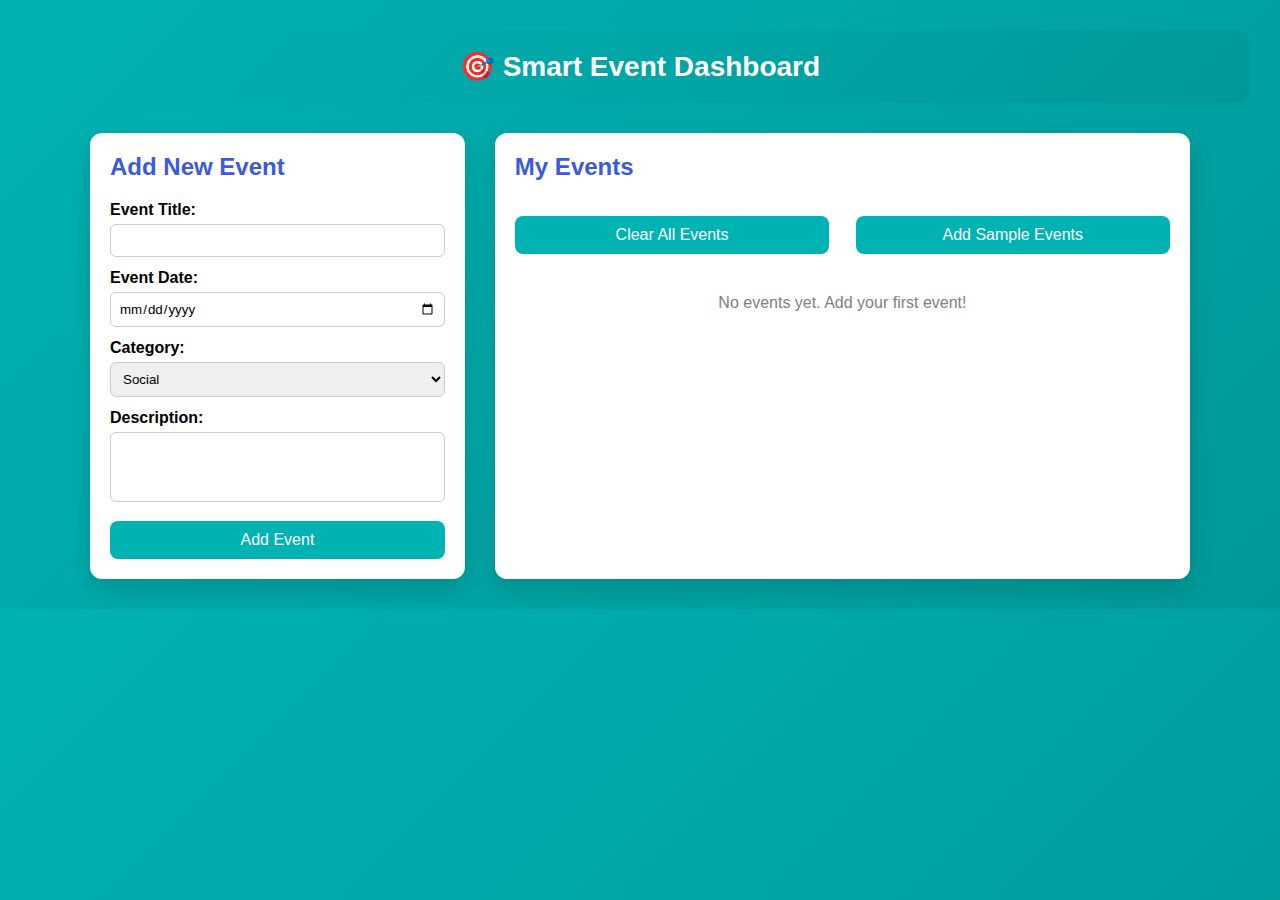
<file: assignment 1/index.html>
<!DOCTYPE html>
<html lang="en">
<head>
    <meta charset="UTF-8">
    <title>Smart Event Dashboard</title>
    <link rel="stylesheet" href="style1.css">
</head>
<body>

<header class="header">
    🎯 Smart Event Dashboard
</header>

<div class="dashboard">

    <!-- Add New Event -->
    <div class="card form-card">
        <h2>Add New Event</h2>

        <label>Event Title:</label>
        <input type="text" id="title">

        <label>Event Date:</label>
        <input type="date" id="date">

        <label>Category:</label>
        <select id="category">
            <option>Social</option>
            <option>Conference</option>
            <option>Workshop</option>
            <option>Seminar</option>
        </select>

        <label>Description:</label>
        <textarea id="description"></textarea>

        <button class="btn" onclick="addEvent()">Add Event</button>
    </div>

    <!-- My Events -->
    <div class="card events-card">
        <h2>My Events</h2>

        <div class="events-header">
            <button class="btn" onclick="clearEvents()">Clear All Events</button>
            <button class="btn" onclick="addSampleEvents()">Add Sample Events</button>
        </div>

        <div id="eventsList" class="empty">
            No events yet. Add your first event!
        </div>
    </div>

</div>

<script src="scriptassign.js"></script>
</body>
</html>
</file>
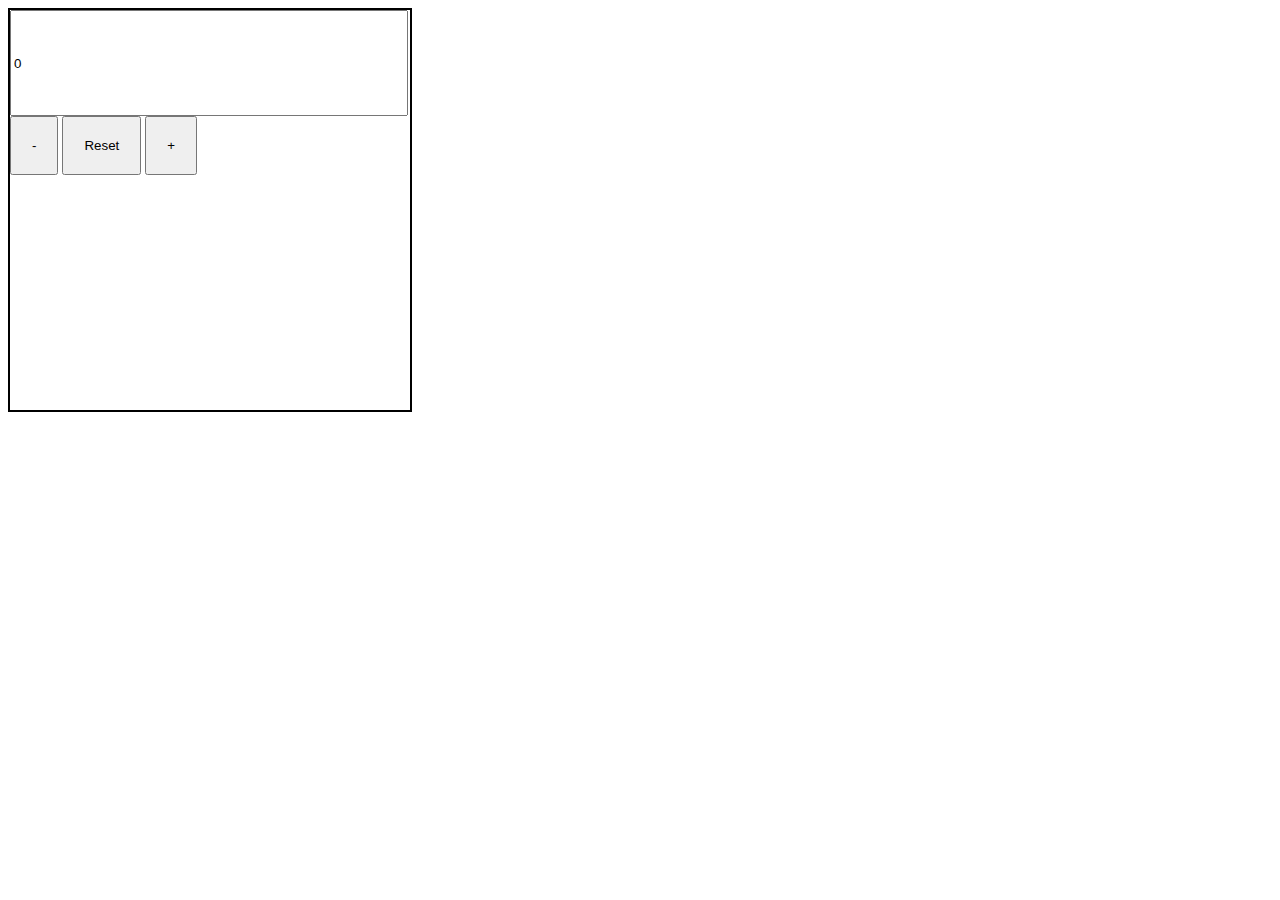
<file: counterapp.html>
<!DOCTYPE html>
<html lang="en">
    
    <style>
        #parent{border: 2px solid black; height: 400px;width:400px;}
        
        button{padding: 20px; margin:0px;} 
        input{height: 100px; width: 390px;}
    </style>
    <body>
        <div id="parent">
            <input id="displayBox" type="text" value="0">
            <div>
                <button id="decBtn">-</button>
                <button id="resetBtn">Reset</button>
                <button id="incBtn">+</button>
            </div>
        </div>



    
    </body>
    <script src="script1.js"></script>
</html>
</file>
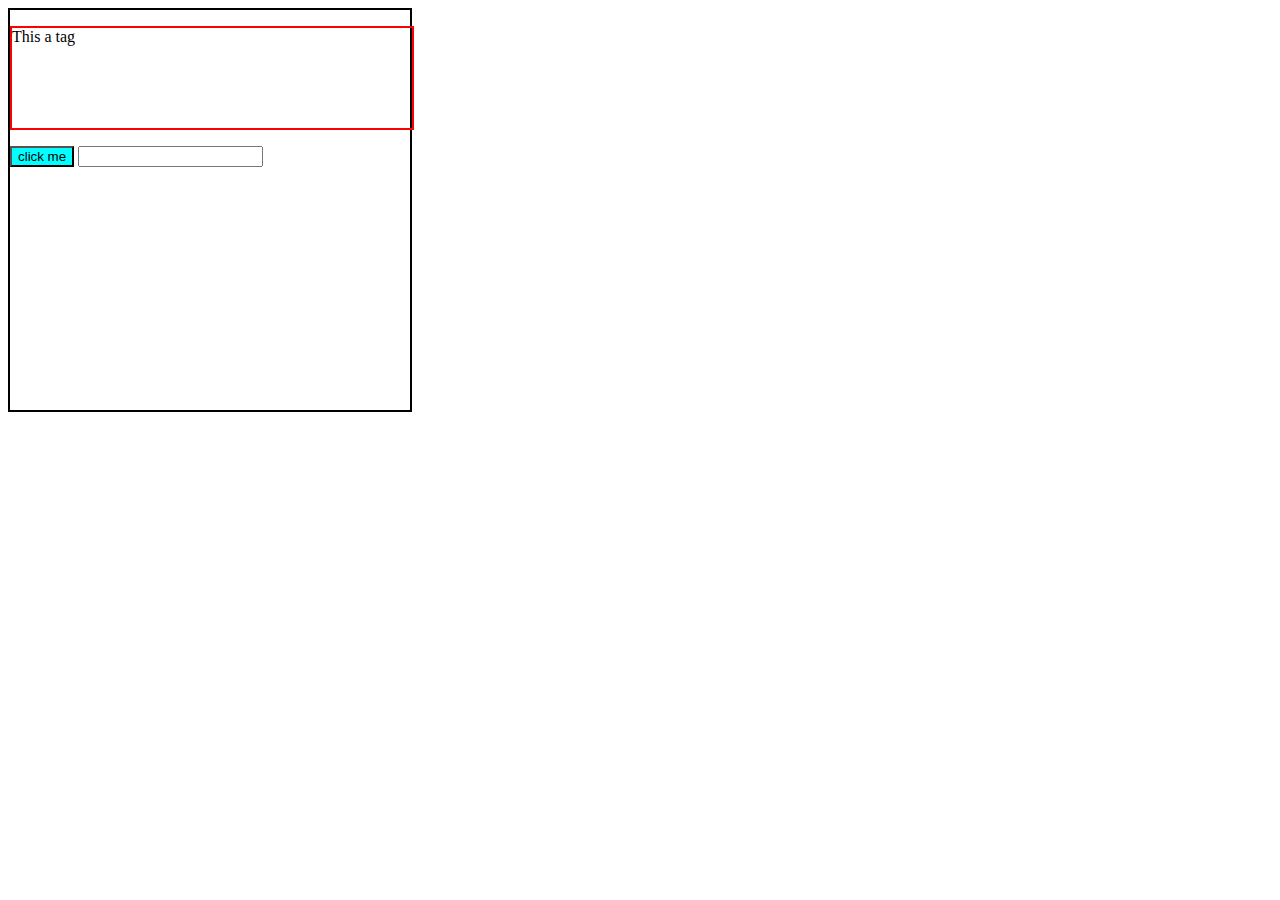
<file: lecture1.html>
<!DOCTYPE html>
<html lang="en">
    <script src="script.js"></script>
    <style>
        #parent{border: 2px solid black; height: 400px;width:400px}
        #child{border: 2px solid rgb(255, 0, 0); height: 100px;width:400px}
        #btn{background-color: aqua;}
    </style>
    <body>
        <div id="parent">
            <p id="child">This a tag</p>
            <button id="btn">click me</button>
            <input type="text">
        </div>
    </body>
</html>
</file>
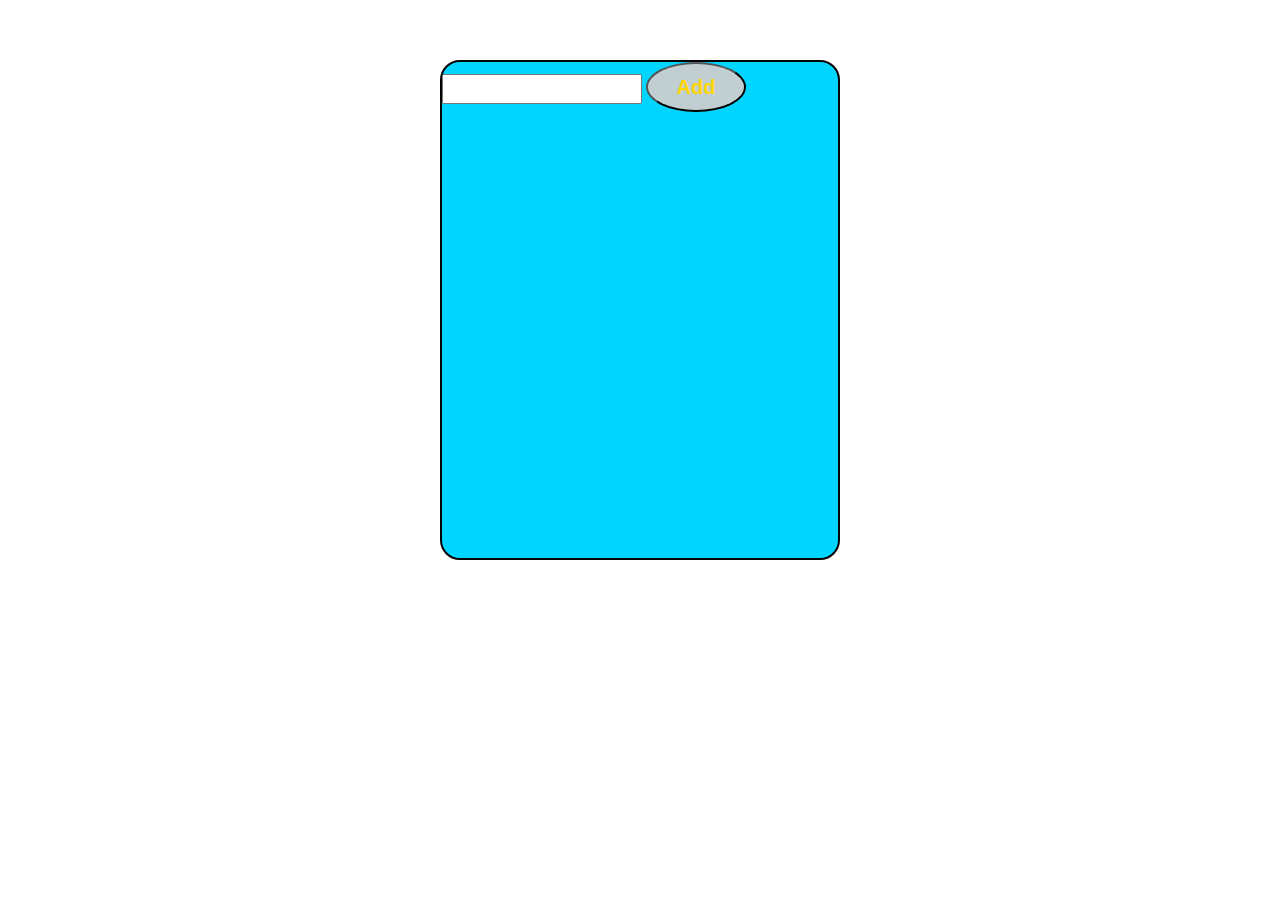
<file: todo app/todo.html>
<!DOCTYPE html>
<html lang="en">
<head>
    <link href="style.css" rel="stylesheet">
</head>
<body>
    <div id="todoApp">
        <input id="inputBox" >
        <button id="button">Add</button>
            <!-- <div id="list">
                <div class="eachList">
                    <p>I will go to gym</p>
                    <button id="dleBtn">Delete</button>
                    <button id="updateBtn">Update</button>
                    
                <div class="eachList">
                    <p>I will go to gym</p>
                    <button id="dleBtn">Delete</button>
                    <button id="updateBtn">Update</button>
                </div>
            </div> -->
    </div>



    
    </body>
    <script src="todoscript.js"></script>
</html>
</file>
<file: assignment 1/style1.css>
* {
    box-sizing: border-box;
    font-family: "Segoe UI", sans-serif;
}

body {
    margin: 0;
    background: linear-gradient(135deg, #00b3b3, #009999);
    padding: 30px;
}

/* Header */
.header {
    background: linear-gradient(135deg, #00b3b3, #009999);
    color: white;
    text-align: center;
    padding: 20px;
    font-size: 28px;
    font-weight: bold;
    border-radius: 12px;
    margin-bottom: 30px;
}

h2 {
    margin-top: 0;
    color: #3b5bdb;
}

.dashboard {
    display: flex;
    gap: 30px;
    max-width: 1100px;
    margin: auto;
}

.card {
    background: #fff;
    border-radius: 12px;
    padding: 20px;
    box-shadow: 0 10px 25px rgba(0,0,0,0.15);
}

.form-card {
    width: 35%;
}

.events-card {
    width: 65%;
}

label {
    font-weight: 600;
    display: block;
    margin: 12px 0 5px;
}

input, select, textarea {
    width: 100%;
    padding: 8px;
    border-radius: 6px;
    border: 1px solid #ccc;
}

textarea {
    resize: none;
    height: 70px;
}

.btn {
    margin-top: 15px;
    width: 100%;
    padding: 10px;
    border: none;
    border-radius: 8px;
    background: #00b3b3;
    color: white;
    font-size: 16px;
    cursor: pointer;
}

.btn:hover {
    background: #009999;
}

.events-header {
    display: flex;
    justify-content: space-between;
    margin-bottom: 15px;
}

.events-header .btn {
    width: 48%;
}

/* Event Card */
.event {
    background: #f7c948;
    border-radius: 10px;
    padding: 15px;
    margin-bottom: 15px;
    position: relative;
    box-shadow: 0 6px 15px rgba(0,0,0,0.15);
}

.event h4 {
    margin: 0 0 8px;
    font-size: 18px;
}

.date {
    font-size: 14px;
    margin-bottom: 8px;
}

.badge {
    display: inline-block;
    background: #3b5bdb;
    color: white;
    padding: 4px 10px;
    border-radius: 20px;
    font-size: 12px;
    margin-bottom: 8px;
}

.delete-btn {
    position: absolute;
    top: 10px;
    right: 10px;
    background: red;
    color: white;
    border: none;
    border-radius: 50%;
    width: 26px;
    height: 26px;
    cursor: pointer;
    font-weight: bold;
}

.empty {
    text-align: center;
    color: gray;
    margin-top: 40px;
}
</file>
<file: todo app/style.css>
*{
    margin:0;
    padding: 0;
    box-sizing: border-box;
}

#todoApp{
    border: 2px solid black;
    width: 400px;
    height: 500px;
    margin:60px auto;
    background:linear-gradient(to right,rgb(0, 213, 255));
    border-radius: 20px;
    box-shadow: 1px black;
}

#inputBox{
    width: 200px;
    height: 30px;
}
button{
    background:linear-gradient(to right,rgb(193, 207, 210)) ;
    height: 50px;
    width: 100px;
    border-radius: 50%;
    font-size: 20px;
    color:gold;
    font-weight: 700;
    transition: transform 0.2s;

}   
.eachlist{
    display:flex;
    align-items: baseline;
    gap:10px;


}

#list{
    display: flex;
    flex-direction: column;
    gap: 10px;
    margin-top:20px;
}

.eachlist p{
    font-size: 20px;
}

button:hover{
    transform: scale(0.9);
}
</file>
